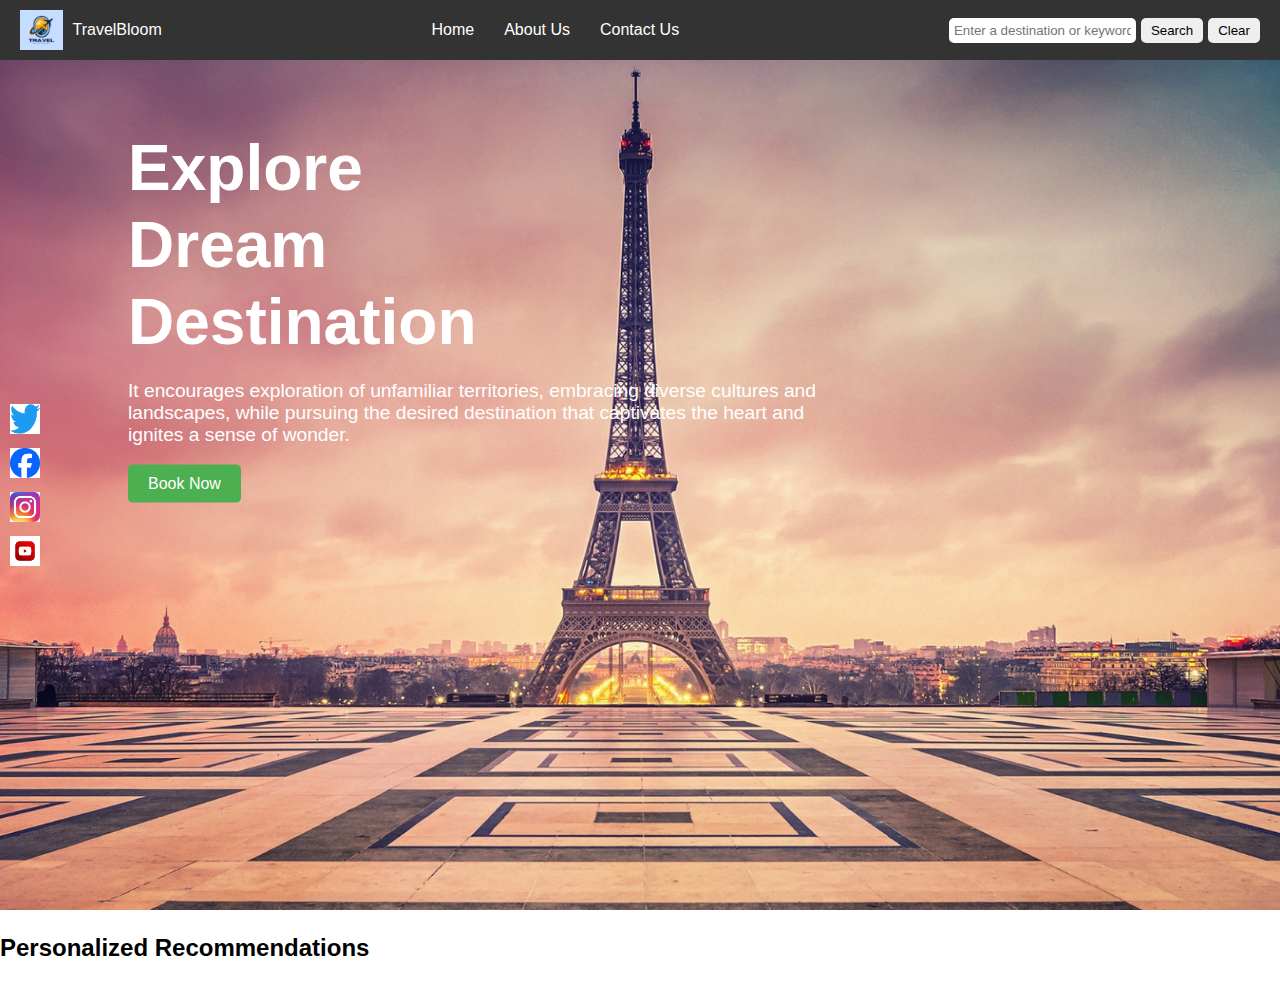
<file: index.html>
<!DOCTYPE html>
<html lang="en">
<head>
    <meta charset="UTF-8">
    <meta name="viewport" content="width=device-width, initial-scale=1.0">
    <title>TravelBloom</title>
    <link rel="stylesheet" href="styles.css">
</head>
<body>
    <header>
        <div class="logo">
            <img src="logo.png" alt="TravelBloom Logo">
            <span>TravelBloom</span>
        </div>
        <nav>
            <ul>
                <li><a href="index.html">Home</a></li>
                <li><a href="about.html">About Us</a></li>
                <li><a href="contact.html">Contact Us</a></li>
            </ul>
        </nav>
        <div class="search-bar">
            <input type="text" placeholder="Enter a destination or keyword">
            <button>Search</button>
            <button>Clear</button>
        </div>
    </header>
    
    <section class="hero">
        <img src="hero.jpg" alt="Dream Destination" class="hero-image">
        <div class="hero-text">
            <h1>Explore <br> Dream <br> Destination</h1>
            <p>It encourages exploration of unfamiliar 
               territories, embracing diverse cultures and 
               landscapes, while pursuing the desired destination that captivates the heart and 
               ignites a sense of wonder.</p>
            <button>Book Now</button>
        </div>
        <div class="social-icons">
            <a href="#"><img src="twitter.png" alt="Twitter"></a>
            <a href="#"><img src="facebook.png" alt="Facebook"></a>
            <a href="#"><img src="instagram.png" alt="Instagram"></a>
            <a href="#"><img src="youtube.png" alt="YouTube"></a>
        </div>
    </section>

    <section id="recommendations" class="hidden">
        <h2>Personalized Recommendations</h2>
        <div id="destination-list">
            <!-- Destination cards will be injected here -->
        </div>
    </section>

    <script src="script.js"></script>
</body>
</html>
</file>
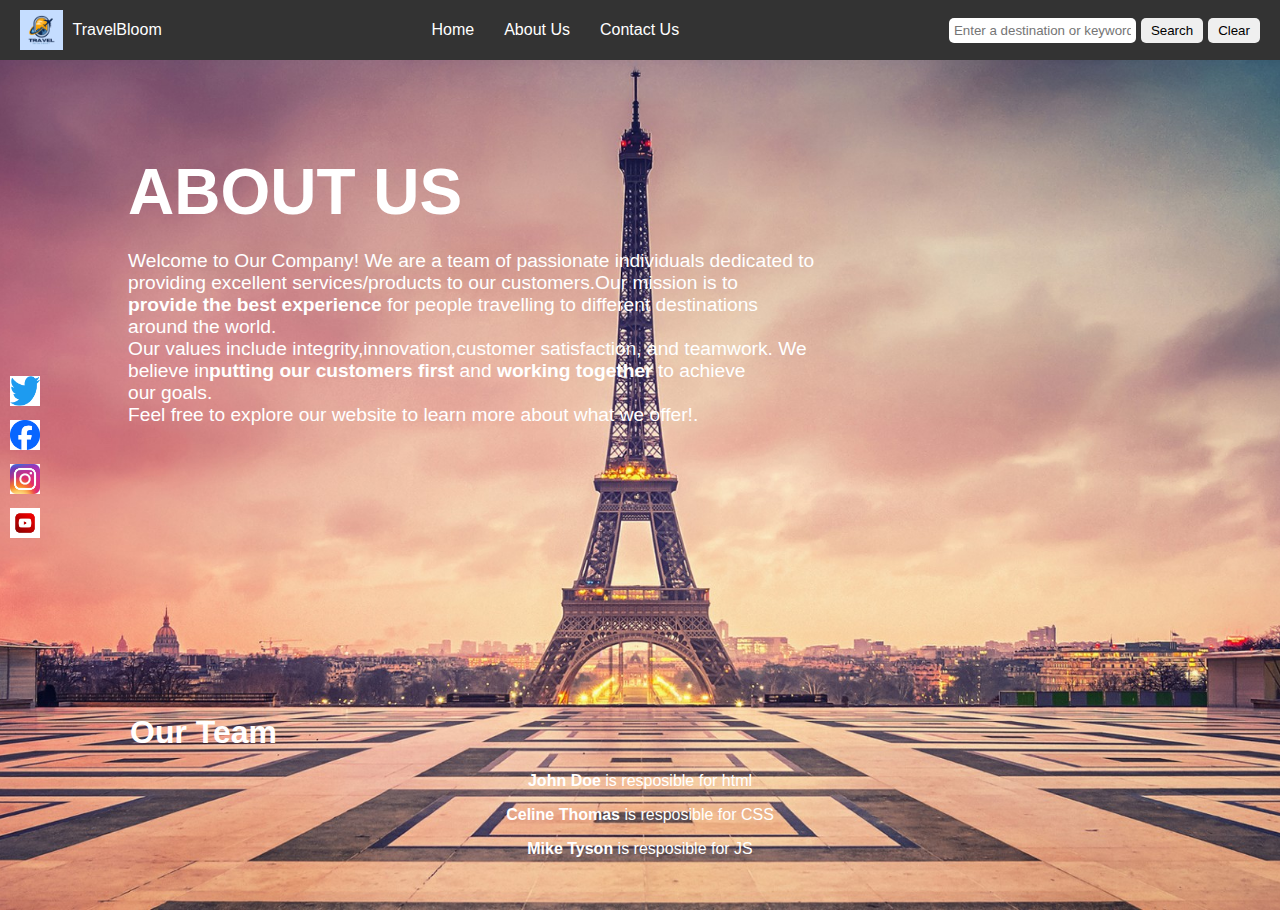
<file: about.html>
<!DOCTYPE html>
<html lang="en">
<head>
    <meta charset="UTF-8">
    <meta name="viewport" content="width=device-width, initial-scale=1.0">
    <title>About Us - TravelBloom</title>
    <link rel="stylesheet" href="styles.css">
</head>
<body>
    <header>
        <div class="logo">
            <img src="logo.png" alt="TravelBloom Logo">
            <span>TravelBloom</span>
        </div>
        <nav>
            <ul>
                <li><a href="index.html">Home</a></li>
                <li><a href="about.html">About Us</a></li>
                <li><a href="contact.html">Contact Us</a></li>
            </ul>
        </nav>
        <div class="search-bar">
            <input type="text" placeholder="Enter a destination or keyword">
            <button>Search</button>
            <button>Clear</button>
        </div>
    </header>

    <section class="hero">
        <img src="hero.jpg" alt="Dream Destination" class="hero-image">
        <div class="hero-text">
            <h1>ABOUT US</h1>
            <p>Welcome to Our Company! We are a team of passionate individuals dedicated to providing
                excellent services/products to our customers.Our mission is to <br> <strong>provide the best experience</strong>
                for people travelling to different destinations around the world.<br>
                Our values include integrity,innovation,customer satisfaction, and teamwork. We believe in<strong>putting our customers first</strong> and <strong>working together</strong> to achieve <br>
                our goals.<br>
                Feel free to explore our website to learn more about what we offer!. 
            </p>
        </div>
        <div class="social-icons">
            <a href="#"><img src="twitter.png" alt="Twitter"></a>
            <a href="#"><img src="facebook.png" alt="Facebook"></a>
            <a href="#"><img src="instagram.png" alt="Instagram"></a>
            <a href="#"><img src="youtube.png" alt="YouTube"></a>
        </div>

        <div class="team">
            <h1 id = "ou">Our Team</h1>
        </div>

        <div class="team-members">
            <p><strong>John Doe</strong> is resposible for html</p>
            <p><strong>Celine Thomas</strong> is resposible for CSS</p>
            <p><strong>Mike Tyson</strong> is resposible for JS</p>
        </div>
    </section>
    

    <script src="script.js"></script>
</body>
</html>
</file>
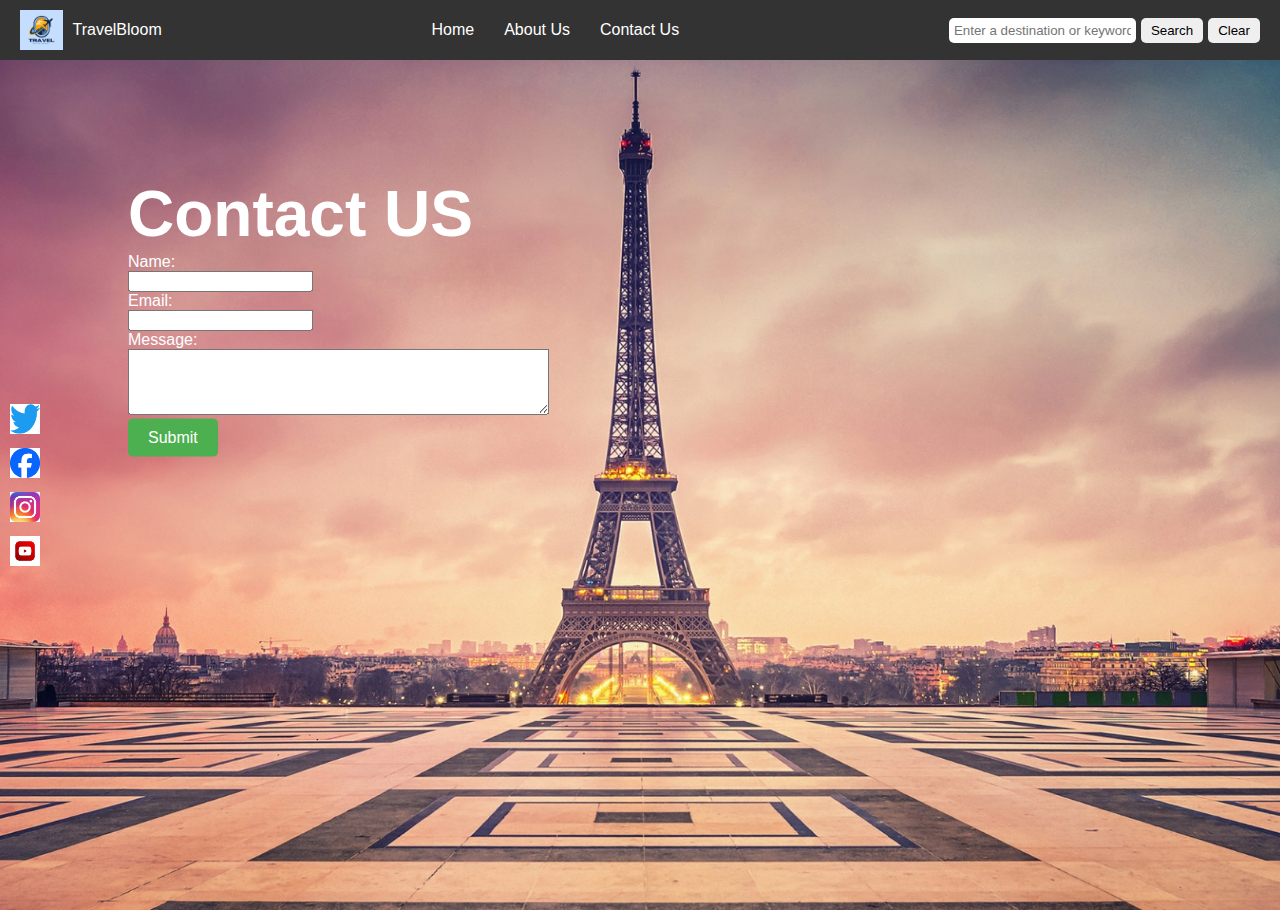
<file: contact.html>
<!DOCTYPE html>
<html lang="en">
<head>
    <meta charset="UTF-8">
    <meta name="viewport" content="width=device-width, initial-scale=1.0">
    <title>Contact Us - TravelBloom</title>
    <link rel="stylesheet" href="styles.css">
</head>
<body>
    <header>
        <div class="logo">
            <img src="logo.png" alt="TravelBloom Logo">
            <span>TravelBloom</span>
        </div>
        <nav>
            <ul>
                <li><a href="index.html">Home</a></li>
                <li><a href="about.html">About Us</a></li>
                <li><a href="contact.html">Contact Us</a></li>
            </ul>
        </nav>
        <div class="search-bar">
            <input type="text" placeholder="Enter a destination or keyword">
            <button>Search</button>
            <button>Clear</button>
        </div>
    </header>
    <section class="hero">
        <img src="hero.jpg" alt="Dream Destination" class="hero-image">
        <div class="hero-text">
            <h1>Contact US</h1>
            <form>
                <label for="name">Name:</label><br>
                <input type="text" id="name" name="name"><br>
                <label for="email">Email:</label><br>
                <input type="email" id="email" name="email"><br>
                <label for="message">Message:</label><br>
                <textarea id="message" name="message" rows="4" cols="50"></textarea><br>
                <button type="submit">Submit</button>
            </form>
        </div>
        <div class="social-icons">
            <a href="#"><img src="twitter.png" alt="Twitter"></a>
            <a href="#"><img src="facebook.png" alt="Facebook"></a>
            <a href="#"><img src="instagram.png" alt="Instagram"></a>
            <a href="#"><img src="youtube.png" alt="YouTube"></a>
        </div>
    </section>    
    
    <!-- <section class="contact">
        <h1>Contact Us</h1>
        <form>
            <label for="name">Name:</label><br>
            <input type="text" id="name" name="name"><br>
            <label for="email">Email:</label><br>
            <input type="email" id="email" name="email"><br>
            <label for="message">Message:</label><br>
            <textarea id="message" name="message" rows="4" cols="50"></textarea><br>
            <button type="submit">Submit</button>
        </form>
    </section> -->

    <script src="script.js"></script>
</body>
</html>
</file>
<file: styles.css>
body {
    margin: 0;
    font-family: Arial, sans-serif;
}

header {
    display: flex;
    justify-content: space-between;
    align-items: center;
    padding: 10px 20px;
    background-color: #333;
    color: white;
}

.logo {
    display: flex;
    align-items: center;
}

.logo img {
    height: 40px;
    margin-right: 10px;
}

nav ul {
    list-style-type: none;
    margin: 0;
    padding: 0;
    display: flex;
}

nav ul li {
    margin: 0 15px;
}

nav ul li a {
    color: white;
    text-decoration: none;
    font-size: 16px;
}

nav ul li a:hover {
    text-decoration: underline;
}

.search-bar {
    display: flex;
    align-items: center;
}

.search-bar input {
    padding: 5px;
    border: none;
    border-radius: 5px;
}

.search-bar button {
    padding: 5px 10px;
    border: none;
    border-radius: 5px;
    margin-left: 5px;
    cursor: pointer;
}

.hero {
    position: relative;
    text-align: left;
    color: white;
}

.hero-image {
    width: 100%;
    height: calc(100vh - 50px);
    object-fit: cover;
}

.hero-text {
    position: absolute;
    top: 30%;
    left: 10%;
    transform: translateY(-50%);
}

.hero-text h1 {
    font-size: 4em;
    line-height: 1.2em;
    margin: 0;
}

.hero-text p {
    font-size: 1.2em;
    width: 60%;
}

.hero-text button {
    padding: 10px 20px;
    background-color: #4CAF50;
    color: white;
    border: none;
    border-radius: 5px;
    font-size: 1em;
    cursor: pointer;
}

.social-icons {
    position: absolute;
    top: 50%;
    left: 0;
    transform: translateY(-50%);
    display: flex;
    flex-direction: column;
    padding: 10px;
}

.social-icons a {
    margin: 5px 0;
}

.social-icons img {
    width: 30px;
    height: 30px;
}

#ou{
    color:white;
    margin-left: 130px;
    margin-top: -200px;
    
}

#ou{
    color:white;
    margin-left: 130px;
    margin-top: -200px;
    
}

.team-members{
    text-align: center;
    color: white;
}
</file>
